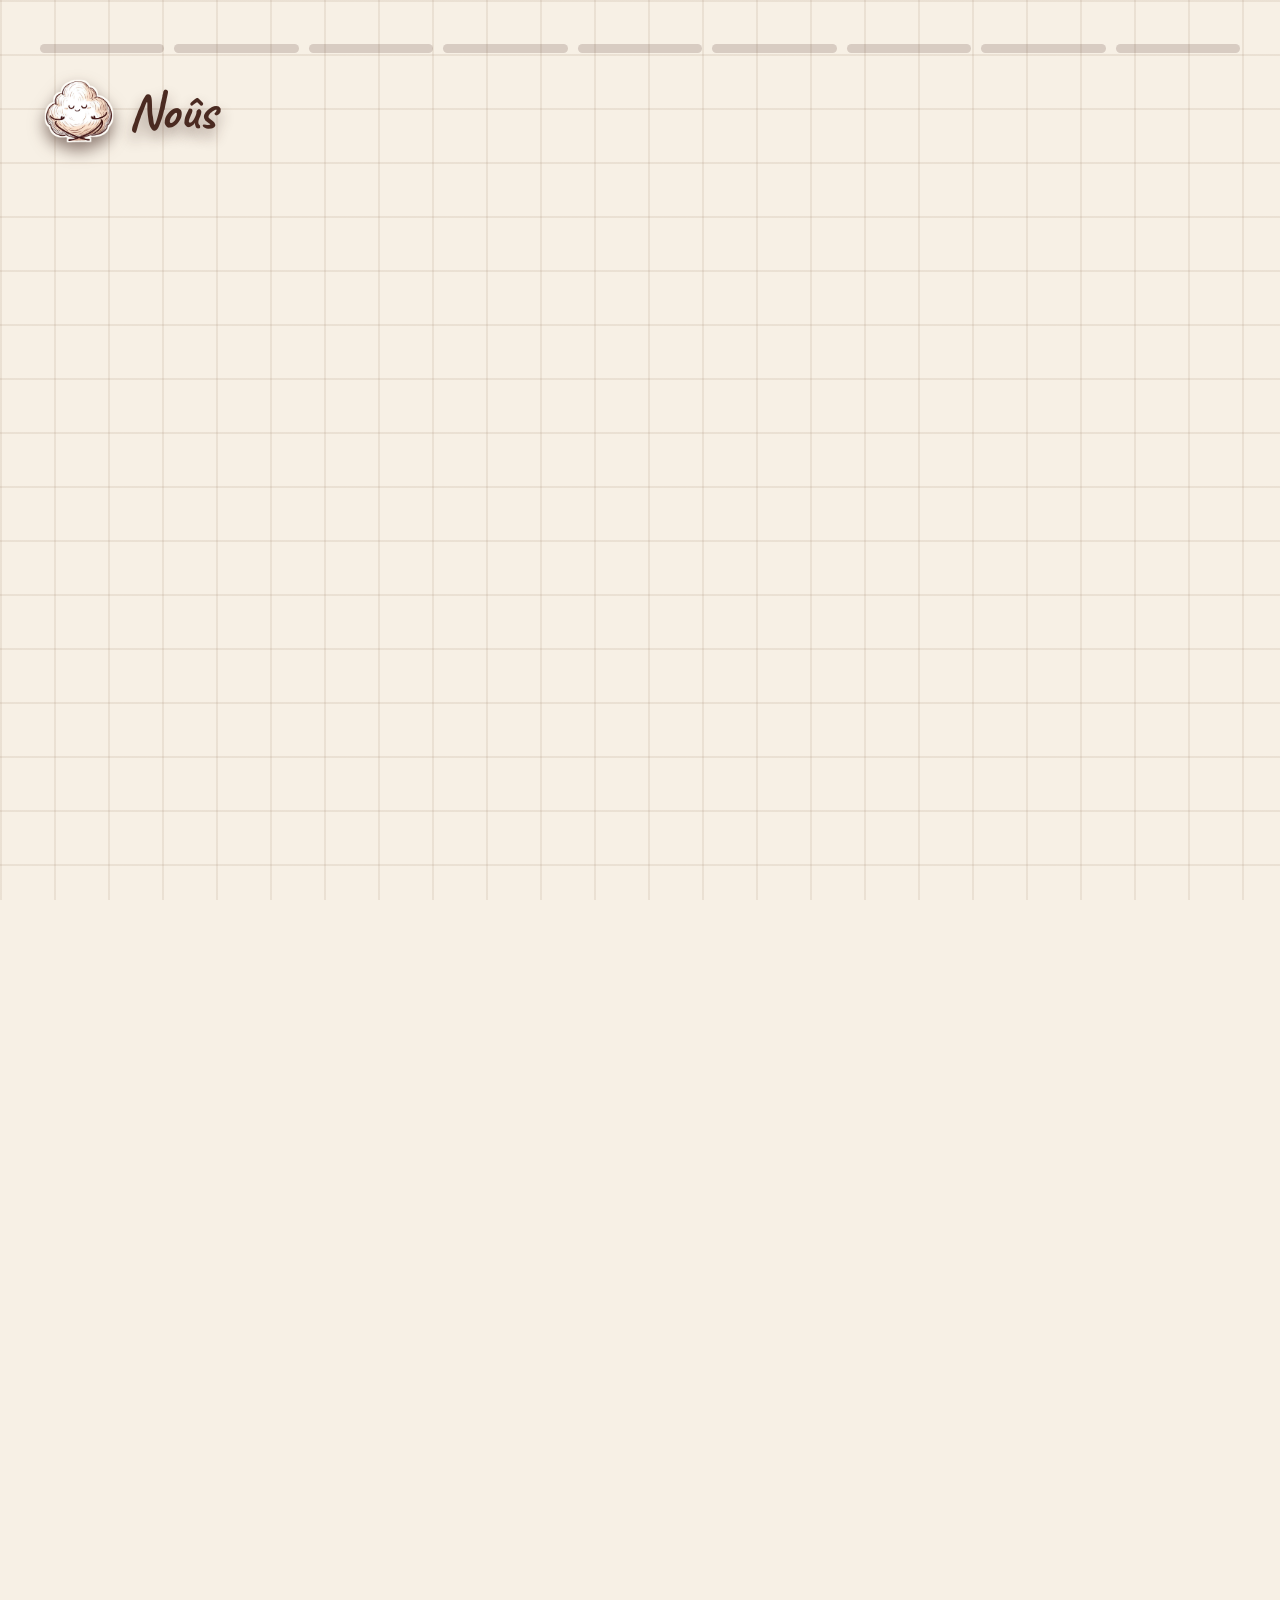
<file: marketing/wrapped-2026-source/index.html>
<!doctype html>
<html lang="fr">
<head>
<meta charset="utf-8">
<title>Noûs Wrapped 2026</title>
<link rel="stylesheet" href="fonts/fonts.css">
<style>
:root{
  --cream:#F7F0E5; --cream2:#EFE3D1; --brown:#D7B596; --brown-d:#A9785A; --ink:#4A2A21;
  --sage:#CFDAC2; --sage-d:#93A784; --white:#FFFDF8;
}
*{box-sizing:border-box;margin:0;padding:0}
html,body{width:1080px;height:1920px;overflow:hidden;background:var(--cream);color:var(--ink);font-family:'Nunito',sans-serif}
.hand{font-family:'Caveat',cursive;font-weight:700;text-shadow:0 8px 14px rgba(60,34,26,.45)}
.scene{position:absolute;inset:0;overflow:hidden;display:flex;flex-direction:column;align-items:center;justify-content:center;text-align:center;padding:0 80px}
.grid{background-color:var(--cream);background-image:linear-gradient(rgba(150,120,95,.13) 2px,transparent 2px),linear-gradient(90deg,rgba(150,120,95,.13) 2px,transparent 2px);background-size:54px 54px}
.bg-sage{background:var(--sage)} .bg-brown{background:var(--brown)} .bg-cream2{background:var(--cream2)} .bg-cream{background:var(--cream)}
[data-in]{opacity:0}
.sticker{background:var(--white);border-radius:36px;box-shadow:0 0 0 10px var(--white),0 calc(6px + var(--l,0)*20px) calc(10px + var(--l,0)*16px) rgba(60,34,26,.36),0 calc(30px + var(--l,0)*50px) calc(42px + var(--l,0)*30px) -4px rgba(60,34,26,.68)}
.chip{display:inline-block;background:var(--white);color:var(--ink);font-weight:900;letter-spacing:.08em;font-size:34px;padding:16px 34px;border-radius:999px;border:4px solid var(--ink);box-shadow:0 10px 0 var(--ink),0 calc(28px + var(--l,0)*40px) calc(28px + var(--l,0)*20px) -2px rgba(60,34,26,.64)}
.chip.sage{background:var(--sage)} .chip.brown{background:var(--brown)}
.img-st{filter:drop-shadow(0 calc(8px + var(--l,0)*14px) 8px rgba(60,34,26,.40)) drop-shadow(0 calc(32px + var(--l,0)*44px) 26px rgba(60,34,26,.62))}
.label{font-size:46px;font-weight:800;line-height:1.25}
.big{font-weight:900;font-size:190px;letter-spacing:-4px;line-height:1;text-shadow:0 12px 18px rgba(60,34,26,.48)}
.title{font-size:120px;line-height:1}
.deco{position:absolute}
.lcard{display:flex;align-items:center;gap:40px;width:940px;padding:26px;margin-bottom:46px}
.lcard img{width:380px;height:380px;object-fit:cover;border-radius:24px;display:block}
.tape{position:absolute;top:-28px;left:50%;width:150px;height:48px;margin-left:-75px;background:rgba(207,218,194,.9);transform:rotate(-5deg)}
.pgrid{display:flex;flex-wrap:wrap;justify-content:center;gap:28px 30px;width:960px}
.pcard{width:280px;padding:14px 14px 18px;border-radius:22px}
.pcard img{width:252px;height:252px;object-fit:cover;border-radius:14px;display:block}
.pn{font-size:38px;white-space:nowrap;line-height:1;margin-top:12px}
.ps{font-size:24px;font-weight:800;opacity:.75;margin-top:4px}
.pr{font-size:22px;font-weight:900;margin-top:4px}
.zen{position:absolute;overflow:visible;filter:drop-shadow(0 calc(5px + var(--l,0)*10px) 5px rgba(60,34,26,.40)) drop-shadow(0 calc(22px + var(--l,0)*34px) 18px rgba(60,34,26,.60))}
/* progress bars */
#prog{position:absolute;top:44px;left:40px;right:40px;display:flex;gap:10px;z-index:100}
#prog div{flex:1;height:9px;border-radius:9px;background:rgba(74,42,33,.18);overflow:hidden}
#prog i{display:block;height:100%;width:0;background:var(--ink)}
#brand{position:absolute;top:78px;left:44px;z-index:100;display:flex;align-items:center;gap:14px;font-size:52px}
#brand img{width:70px;filter:drop-shadow(0 8px 8px rgba(60,34,26,.56))}
/* bars */
.chart{display:flex;filter:none;align-items:flex-end;gap:12px;height:860px;width:960px;padding-bottom:0;border-bottom:5px solid var(--ink)}
.bar{flex:1;display:flex;flex-direction:column;justify-content:flex-end;align-items:center;height:100%;position:relative}
.bar .col{width:100%;border-radius:22px 22px 6px 6px;background-color:var(--brown);background-image:linear-gradient(90deg,rgba(255,255,255,.35),rgba(255,255,255,0) 40%,rgba(74,42,33,.14));box-shadow:14px 6px 20px rgba(60,34,26,.56);border:4px solid var(--ink);border-bottom:none;transform-origin:bottom;position:relative}
.bar .val{font-weight:900;font-size:24px;margin-bottom:12px;white-space:nowrap}
.bar .m{position:absolute;top:100%;margin-top:14px;line-height:1.1;font-weight:800;font-size:27px;white-space:nowrap}
.bar.best .col{background-color:var(--sage-d)}
/* ranking */
.rank{display:flex;align-items:center;gap:30px;width:860px;padding:22px 34px;margin:14px 0;text-align:left}
.rank .n{flex:none;width:96px;height:96px;border-radius:50%;background:var(--ink);color:var(--cream);font-weight:900;font-size:54px;display:flex;align-items:center;justify-content:center}
.rank .t{font-weight:900;font-size:50px;line-height:1.1}
.rank .s{font-size:32px;font-weight:700;opacity:.7;margin-top:4px}
/* stats */
.stats{display:grid;grid-template-columns:1fr 1fr;gap:44px;width:900px}
.stat{padding:34px 20px 30px}
.stat b{display:block;font-size:110px;font-weight:900;line-height:1}
.stat > span{font-size:36px;font-weight:800;opacity:.75}
</style>
</head>
<body>
<svg width="0" height="0" style="position:absolute">
 <defs>
  <filter id="stk" x="-30%" y="-30%" width="160%" height="160%">
   <feMorphology in="SourceAlpha" operator="dilate" radius="5" result="d"/>
   <feFlood flood-color="#FFFDF8"/><feComposite in2="d" operator="in" result="o"/>
   <feMerge><feMergeNode in="o"/><feMergeNode in="SourceGraphic"/></feMerge>
  </filter>
  <g id="z-lotus" stroke="#4A2A21" stroke-width="2.6" stroke-linejoin="round">
   <path d="M50 78C38 66 36 44 50 22c14 22 12 44 0 56z" fill="#F2D9C7"/>
   <path d="M50 78C34 74 22 58 22 38c16 6 26 22 28 40z" fill="#E8C3A8"/>
   <path d="M50 78C66 74 78 58 78 38c-16 6-26 22-28 40z" fill="#E8C3A8"/>
   <path d="M50 80C34 82 16 74 8 60c16-4 32 4 42 20z" fill="#CFDAC2"/>
   <path d="M50 80c16 2 34-6 42-20-16-4-32 4-42 20z" fill="#CFDAC2"/>
  </g>
  <g id="z-leaf" stroke="#4A2A21" stroke-width="2.6" stroke-linecap="round">
   <path d="M30 92C40 60 52 36 74 10" fill="none"/>
   <g fill="#B6C6A5"><ellipse cx="34" cy="68" rx="9" ry="15" transform="rotate(-55 34 68)"/><ellipse cx="50" cy="72" rx="8" ry="14" transform="rotate(35 50 72)"/><ellipse cx="44" cy="46" rx="9" ry="15" transform="rotate(-50 44 46)"/><ellipse cx="62" cy="48" rx="8" ry="14" transform="rotate(40 62 48)"/><ellipse cx="60" cy="24" rx="8" ry="13" transform="rotate(-40 60 24)"/><ellipse cx="76" cy="26" rx="7" ry="12" transform="rotate(50 76 26)"/></g>
  </g>
  <g id="z-stones" stroke="#4A2A21" stroke-width="2.6">
   <ellipse cx="50" cy="82" rx="38" ry="12" fill="#A9785A"/>
   <ellipse cx="50" cy="62" rx="29" ry="10" fill="#D7B596"/>
   <ellipse cx="50" cy="44" rx="21" ry="8.5" fill="#B6C6A5"/>
   <ellipse cx="50" cy="28" rx="13" ry="7" fill="#EFE3D1"/>
  </g>
  <g id="z-tea" stroke="#4A2A21" stroke-width="2.6" stroke-linecap="round">
   <path d="M38 30c-6-8 6-12 0-20M52 30c-6-8 6-12 0-20" fill="none"/>
   <path d="M70 52h6a10 10 0 0 1 0 20h-8" fill="none" stroke-width="5"/>
   <path d="M18 40h56v18c0 18-12 28-28 28S18 76 18 58z" fill="#CFDAC2"/>
   <path d="M10 88h72" />
   <circle cx="46" cy="60" r="7" fill="#D7B596"/>
  </g>
  <g id="z-candle" stroke="#4A2A21" stroke-width="2.6" stroke-linejoin="round">
   <path d="M50 8c10 12 10 22 0 26-10-4-10-14 0-26z" fill="#E9B98A"/>
   <path d="M50 22c4 5 4 9 0 11-4-2-4-6 0-11z" fill="#FFF3D6"/>
   <rect x="34" y="38" width="32" height="52" rx="6" fill="#F7F0E5"/>
   <path d="M34 50c8 4 24 4 32 0" fill="none"/>
  </g>
  <g id="z-moon" stroke="#4A2A21" stroke-width="2.6" stroke-linejoin="round">
   <path d="M58 12a38 38 0 1 0 30 52A30 30 0 1 1 58 12z" fill="#EBD3B5"/>
   <path d="M78 18l3 8 8 3-8 3-3 8-3-8-8-3 8-3z" fill="#B6C6A5"/>
  </g>
  <g id="z-heart" stroke="#4A2A21" stroke-width="2.6" stroke-linejoin="round">
   <path d="M50 86C20 64 10 48 14 32c4-14 24-20 36-4 12-16 32-10 36 4 4 16-6 32-36 54z" fill="#E8C3A8"/>
  </g>
  <g id="z-spark" stroke="#4A2A21" stroke-width="2.6" stroke-linejoin="round">
   <path d="M50 4l10 34 34 12-34 12-10 34-10-34L6 50l34-12z" fill="#B6C6A5"/>
  </g>
 </defs>
</svg>
<div id="prog"></div>
<div id="brand"><img src="assets/mascot.png" alt=""><span class="hand">Noûs</span></div>

<!-- 1 · intro -->
<section class="scene grid" data-start="0" data-end="4.5">
  <svg class="deco spark" data-in=".9" data-anim="pop" style="left:120px;top:420px" width="90" height="90" viewBox="0 0 24 24"><path d="M12 0l3 9 9 3-9 3-3 9-3-9-9-3 9-3z" fill="#93A784" stroke="#4A2A21" stroke-width=".8"/></svg>
  <svg class="deco spark" data-in="1.1" data-anim="pop" style="right:130px;top:560px" width="64" height="64" viewBox="0 0 24 24"><path d="M12 0l3 9 9 3-9 3-3 9-3-9-9-3 9-3z" fill="#D7B596" stroke="#4A2A21" stroke-width=".8"/></svg>
  <img class="img-st float" data-in=".2" data-anim="pop" data-rot="-4" src="assets/mascot_zen.png" style="width:680px" alt=""><svg class="zen float" viewBox="0 0 100 100" width="170" height="170" data-in="1.4" data-anim="pop" data-rot="-8" style="left:70px;top:1500px"><use href="#z-lotus" filter="url(#stk)"/></svg><svg class="zen float" viewBox="0 0 100 100" width="170" height="170" data-in="1.6" data-anim="pop" data-rot="10" style="right:60px;top:210px"><use href="#z-leaf" filter="url(#stk)"/></svg><svg class="zen float" viewBox="0 0 100 100" width="150" height="150" data-in="1.8" data-anim="pop" data-rot="6" style="right:90px;top:1460px"><use href="#z-stones" filter="url(#stk)"/></svg>
  <div class="hand title" data-in=".8" data-anim="up" style="font-size:170px;margin-top:30px">Noûs</div>
  <div data-in="1.2" data-anim="pop" data-rot="-3" style="margin-top:30px"><span class="chip sage" style="font-size:50px">BILAN 2026</span></div>
  <div class="label" data-in="1.7" data-anim="up" style="margin-top:60px">Notre année bien-être,<br>en chiffres</div>
</section>

<!-- 2 · total -->
<section class="scene bg-sage" data-start="4.5" data-end="9.5">
  <div class="label" data-in=".3" data-anim="up">Cette année, vous avez réservé</div>
  <div class="big" data-in=".6" data-anim="pop" style="margin:50px 0;font-size:200px"><span data-count="25788" data-cin=".7" data-cdur="2">0</span> €</div>
  <div class="label" data-in="1.2" data-anim="up">de séances bien-être<br>avec nos praticien·nes</div>
  <div data-in="2.6" data-anim="pop" data-rot="4" style="margin-top:80px"><span class="chip brown">CRÉDIT D'IMPÔT -50 %</span></div>
  <img class="img-st deco float" data-in="2.9" data-anim="pop" data-rot="8" src="assets/mascot_money.png" style="width:400px;right:30px;bottom:90px" alt=""><svg class="zen float" viewBox="0 0 100 100" width="150" height="150" data-in="3.1" data-anim="pop" data-rot="-6" style="left:70px;top:230px"><use href="#z-stones" filter="url(#stk)"/></svg><svg class="zen float" viewBox="0 0 100 100" width="90" height="90" data-in="3.3" data-anim="pop" data-rot="0" style="left:90px;top:1530px"><use href="#z-spark" filter="url(#stk)"/></svg>
</section>

<!-- 3 · months -->
<section class="scene bg-cream" data-start="9.5" data-end="17">
  <div class="hand title" data-in=".2" data-anim="up" style="margin-bottom:20px">Mois après mois</div>
  <div class="label" data-in=".5" data-anim="up" style="font-size:38px;margin-bottom:90px;opacity:.8">Chiffre d'affaires 2026</div>
  <div class="chart" id="chart"></div>
  <img class="img-st deco float" data-in="4.2" data-anim="pop" data-rot="-6" src="assets/mascot_summer.png" style="width:330px;left:70px;top:620px" alt="">
  <svg class="zen float" viewBox="0 0 100 100" width="150" height="150" data-in="0.6" data-anim="pop" data-rot="15" style="right:50px;top:200px"><use href="#z-leaf" filter="url(#stk)"/></svg>
  <div style="height:110px"></div>
</section>

<!-- 4 · best month -->
<section class="scene bg-brown" data-start="17" data-end="22">
  <div class="label" data-in=".3" data-anim="up">Notre meilleur mois</div>
  <div class="hand" data-in=".7" data-anim="pop" data-rot="-5" style="font-size:280px;line-height:1;margin:30px 0 10px">Octobre</div>
  <div class="sticker" data-in="1.3" data-anim="pop" data-rot="3" style="padding:30px 60px"><div class="big" style="font-size:170px"><span data-count="6000" data-cin="1.4" data-cdur="1.4">0</span> €</div></div>
  <div data-in="2.6" data-anim="pop" data-rot="-4" style="margin-top:80px"><span class="chip sage">+71 % VS SEPTEMBRE</span></div>
  <div id="confetti"></div>
  <svg class="zen float" viewBox="0 0 100 100" width="170" height="170" data-in="2.0" data-anim="pop" data-rot="-8" style="left:80px;top:1420px"><use href="#z-candle" filter="url(#stk)"/></svg><svg class="zen float" viewBox="0 0 100 100" width="140" height="140" data-in="2.2" data-anim="pop" data-rot="10" style="right:90px;top:1440px"><use href="#z-heart" filter="url(#stk)"/></svg><svg class="zen float" viewBox="0 0 100 100" width="150" height="150" data-in="2.4" data-anim="pop" data-rot="-10" style="right:80px;top:260px"><use href="#z-moon" filter="url(#stk)"/></svg>
</section>

<!-- 5 · top requests -->
<section class="scene bg-sage" data-start="22" data-end="28">
  <div class="hand title" data-in=".2" data-anim="up" style="margin-bottom:40px">Vos plus grosses<br>demandes</div><svg class="zen float" viewBox="0 0 100 100" width="140" height="140" data-in="0.5" data-anim="pop" data-rot="-10" style="right:50px;top:200px"><use href="#z-lotus" filter="url(#stk)"/></svg>
  <div class="rank sticker" data-in=".8" data-anim="left" data-rot="-1.5"><div class="n">1</div><div><div class="t">Gestion du stress</div><div class="s">anxiété, burn-out, sommeil</div></div></div>
  <div class="rank sticker" data-in="1.4" data-anim="right" data-rot="1.5"><div class="n">2</div><div><div class="t">Relations &amp; couple</div><div class="s">psychothérapie</div></div></div>
  <div class="rank sticker" data-in="2.0" data-anim="left" data-rot="-1"><div class="n">3</div><div><div class="t">Émotions</div><div class="s">psycho-corporel, sophrologie</div></div></div>
  <div class="rank sticker" data-in="2.6" data-anim="right" data-rot="1.2"><div class="n">4</div><div><div class="t">Santé de la femme</div><div class="s">désir d'enfant, maternité</div></div></div>
  <div data-in="3.2" data-anim="pop" data-rot="2" style="position:relative;margin-top:30px"><img class="img-st" src="assets/mascot_france.png" style="width:400px" alt=""><span class="chip brown" style="position:absolute;right:-250px;top:110px;font-size:26px;padding:12px 22px;transform:rotate(4deg)">EN CABINET<br>OU EN VISIO</span></div>
</section>

<!-- 6 · praticien·nes -->
<section class="scene grid" data-start="28" data-end="35">
  <div class="hand title" data-in=".1" data-anim="up" style="font-size:110px">Nos praticien·nes</div>
  <div data-in=".4" data-anim="pop" data-rot="-2" style="margin:26px 0 50px"><span class="chip brown" style="font-size:34px">N°1 DES VENTES EN 2026</span></div>
  <div class="pgrid"><div class="pcard sticker" data-in="0.90" data-anim="pop" data-rot="-2.5"><img src="assets/p_emilie.jpg" alt=""><div class="hand pn">Émilie Béchard</div><div class="ps">Kinésiologue</div><div class=pr>★ 5,0 · 57 avis</div></div><div class="pcard sticker" data-in="1.15" data-anim="pop" data-rot="2"><img src="assets/p_camille.jpg" alt=""><div class="hand pn">Camille Chopinot</div><div class="ps">Naturopathe</div><div class=pr>★ 5,0 · 26 avis</div></div><div class="pcard sticker" data-in="1.40" data-anim="pop" data-rot="-1.5"><img src="assets/p_sophie.jpg" alt=""><div class="hand pn">Sophie Clouet</div><div class="ps">Coach santé</div><div class=pr>★ 5,0 · 26 avis</div></div><div class="pcard sticker" data-in="1.65" data-anim="pop" data-rot="2.5"><img src="assets/p_oceane.jpg" alt=""><div class="hand pn">Océane Danjon</div><div class="ps">Psycho-corporel</div><div class=pr>★ 5,0 · 32 avis</div></div><div class="pcard sticker" data-in="1.90" data-anim="pop" data-rot="-2"><img src="assets/p_valerie.jpg" alt=""><div class="hand pn">Valérie Elineau</div><div class="ps">Sophrologue</div><div class=pr>★ 5,0 · 100 avis</div></div><div class="pcard sticker" data-in="2.15" data-anim="pop" data-rot="1.5"><img src="assets/p_nathalie.jpg" alt=""><div class="hand pn">Nathalie Garnier</div><div class="ps">Méditation</div></div><div class="pcard sticker" data-in="2.40" data-anim="pop" data-rot="-2.5"><img src="assets/p_laurence.jpg" alt=""><div class="hand pn">Laurence Giudicelli</div><div class="ps">Psychothérapeute</div><div class=pr>★ 4,8 · 60 avis</div></div><div class="pcard sticker" data-in="2.65" data-anim="pop" data-rot="2"><img src="assets/p_clara.jpg" alt=""><div class="hand pn">Clara Regnier</div><div class="ps">Thérapeute holistique</div></div></div>
  <svg class="zen float" viewBox="0 0 100 100" width="120" height="120" data-in="1.0" data-anim="pop" data-rot="-12" style="right:40px;top:200px"><use href="#z-heart" filter="url(#stk)"/></svg>
  <svg class="zen float" viewBox="0 0 100 100" width="120" height="120" data-in="1.2" data-anim="pop" data-rot="-10" style="left:40px;top:220px"><use href="#z-lotus" filter="url(#stk)"/></svg>
  <svg class="zen float" viewBox="0 0 100 100" width="80" height="80" data-in="3.4" data-anim="pop" style="right:70px;bottom:90px"><use href="#z-spark" filter="url(#stk)"/></svg>
</section>

<!-- 7 · analytics -->
<section class="scene bg-cream2" data-start="35" data-end="41.5">
  <img class="img-st deco float" data-in=".5" data-anim="pop" data-rot="6" src="assets/mascot_phone.png" style="width:250px;right:24px;top:150px" alt="">
  <div class="hand title" data-in=".2" data-anim="up">app-nous.fr</div>
  <div class="label" data-in=".4" data-anim="up" style="margin:10px 0 0">a la cote depuis son lancement</div>
  <div data-in=".6" data-anim="pop" data-rot="-2" style="margin:24px 0 50px"><span class="chip sage" style="font-size:26px;padding:10px 22px">DU 22 JUIN À FIN OCTOBRE 2026</span></div>
  <div class="stats">
    <div class="stat sticker" data-in=".7" data-anim="pop" data-rot="-2"><b><span data-count="2.6" data-dec="1" data-cin=".8">0</span>k</b><span>sessions</span></div>
    <div class="stat sticker" data-in=".9" data-anim="pop" data-rot="2"><b><span data-count="2.2" data-dec="1" data-cin="1">0</span>k</b><span>visiteurs</span></div>
    <div class="stat sticker" data-in="1.1" data-anim="pop" data-rot="1.5"><b><span data-count="4.4" data-dec="1" data-cin="1.2">0</span>k</b><span>pages vues</span></div>
    <div class="stat sticker" data-in="1.3" data-anim="pop" data-rot="-1.5"><b><span data-count="12" data-cin="1.4">0</span>k</b><span>interactions</span></div>
  </div>
  <div class="sticker" data-in="1.8" data-anim="up" style="width:900px;margin-top:60px;padding:30px 30px 20px;position:relative">
    <svg viewBox="0 0 840 330" width="840" height="330">
      <path id="area" fill="rgba(147,167,132,.25)" d=""/>
      <path id="line" style="filter:drop-shadow(0 12px 8px rgba(60,34,26,.56))" fill="none" stroke="#4A2A21" stroke-width="7" stroke-linecap="round" stroke-linejoin="round" d=""/>
      <circle id="dot" r="16" fill="#93A784" stroke="#4A2A21" stroke-width="5" cx="-50" cy="-50"/>
      <g font-family="Nunito" font-weight="800" font-size="26" fill="#4A2A21" opacity=".7">
        <text x="20" y="322">juin</text><text x="200" y="322">juil.</text><text x="380" y="322">août</text><text x="560" y="322">sept.</text><text x="740" y="322">oct.</text>
      </g>
    </svg>
    <div data-in="4" data-anim="pop" data-rot="-6" style="position:absolute;right:30px;top:-40px"><span class="chip brown" style="font-size:30px">OCTOBRE AU TOP</span></div>
  </div>
</section>

<!-- 8 · tax credit -->
<section class="scene bg-brown" data-start="41.5" data-end="46">
  <img class="img-st float" data-in=".2" data-anim="pop" data-rot="-3" src="assets/mascot_tax.png" style="width:640px" alt=""><svg class="zen float" viewBox="0 0 100 100" width="160" height="160" data-in="1.2" data-anim="pop" data-rot="-8" style="left:70px;top:230px"><use href="#z-tea" filter="url(#stk)"/></svg><svg class="zen float" viewBox="0 0 100 100" width="150" height="150" data-in="2.2" data-anim="pop" data-rot="8" style="right:80px;top:1560px"><use href="#z-candle" filter="url(#stk)"/></svg><svg class="zen float" viewBox="0 0 100 100" width="80" height="80" data-in="2.4" data-anim="pop" data-rot="0" style="left:100px;top:1620px"><use href="#z-spark" filter="url(#stk)"/></svg>
  <div class="big" data-in=".8" data-anim="pop" style="font-size:210px;margin-top:40px">50 %</div>
  <div class="label" data-in="1.1" data-anim="up">de crédit d'impôt sur chaque séance,<br>imposable ou non</div>
  <div class="sticker" data-in="1.8" data-anim="pop" data-rot="2" style="margin-top:60px;padding:26px 46px"><div class="label" style="font-size:40px">soit jusqu'à <b style="font-size:64px"><span data-count="12894" data-cin="1.9" data-cdur="1.5">0</span> €</b><br>remboursés à nos client·es</div></div>
</section>

<!-- 9 · outro -->
<section class="scene grid" data-start="46" data-end="50.5">
  <img class="img-st float" data-in=".2" data-anim="pop" data-rot="4" src="assets/mascot.png" style="width:560px" alt=""><svg class="zen float" viewBox="0 0 100 100" width="160" height="160" data-in="0.9" data-anim="pop" data-rot="-10" style="left:60px;top:250px"><use href="#z-lotus" filter="url(#stk)"/></svg><svg class="zen float" viewBox="0 0 100 100" width="140" height="140" data-in="1.1" data-anim="pop" data-rot="8" style="right:70px;top:300px"><use href="#z-stones" filter="url(#stk)"/></svg><svg class="zen float" viewBox="0 0 100 100" width="150" height="150" data-in="1.3" data-anim="pop" data-rot="-6" style="left:70px;top:1500px"><use href="#z-tea" filter="url(#stk)"/></svg><svg class="zen float" viewBox="0 0 100 100" width="130" height="130" data-in="1.5" data-anim="pop" data-rot="12" style="right:80px;top:1520px"><use href="#z-heart" filter="url(#stk)"/></svg><svg class="zen float" viewBox="0 0 100 100" width="150" height="150" data-in="1.7" data-anim="pop" data-rot="25" style="right:40px;top:900px"><use href="#z-leaf" filter="url(#stk)"/></svg><svg class="zen float" viewBox="0 0 100 100" width="120" height="120" data-in="1.9" data-anim="pop" data-rot="-12" style="left:40px;top:860px"><use href="#z-moon" filter="url(#stk)"/></svg>
  <div class="hand title" data-in=".7" data-anim="up" style="font-size:150px;margin-top:40px">Merci !</div>
  <div class="label" data-in="1.1" data-anim="up" style="margin-top:20px">Pour cette belle année<br>à prendre soin de vous</div>
  <div data-in="1.7" data-anim="pop" data-rot="-3" style="margin-top:70px"><span class="chip sage" style="font-size:44px">APP-NOUS.FR</span></div>
  <div class="label" data-in="2.1" data-anim="up" style="margin-top:50px;font-size:40px">@nous.zen</div>
</section>

<script>
const FPS=30, DURATION=50.5;
const scenes=[...document.querySelectorAll('.scene')];
// progress segments
const prog=document.getElementById('prog');
scenes.forEach(()=>{const d=document.createElement('div');d.appendChild(document.createElement('i'));prog.appendChild(d)});

// bars
const months=[['Janv.',500],['Févr.',500],['Mars',500],['Avril',4335],['Mai',2462],['Juin',4018],['Juil.',3138],['Août',835],['Sept.',3500],['Oct.',6000]];
const chart=document.getElementById('chart');
const fmt=(v,d=0)=>v.toLocaleString('fr-FR',{minimumFractionDigits:d,maximumFractionDigits:d}).replace(/ | /g,' ');
months.forEach(([m,v],i)=>{
  const b=document.createElement('div');b.className='bar'+(v===6000?' best':'');
  b.innerHTML=`<div class="val" data-in="${1+i*.4+.4}" data-anim="pop">${fmt(v)} €</div><div class="col" data-bar="${1+i*.4}" style="height:${v/6000*720}px"></div><div class="m">${m}</div>`;
  chart.appendChild(b);
});
// crown sticker on best bar
chart.querySelector('.best').insertAdjacentHTML('afterbegin','<div data-in="5.4" data-anim="pop" data-rot="-8" style="position:absolute;top:-30px;left:50%;margin-left:-150px;width:300px;z-index:3"><span class="chip sage" style="font-size:26px;padding:10px 20px">RECORD</span></div>');
chart.querySelector('.best').style.position='relative';
chart.children[5].insertAdjacentHTML('afterbegin','<div data-in="4.3" data-anim="pop" data-rot="-3" style="position:absolute;bottom:546px;left:50%;width:280px;margin-left:-140px;z-index:3"><span class="chip sage" style="font-size:22px;padding:10px 18px;line-height:1.2;box-shadow:0 6px 0 var(--ink)">22 JUIN<br>CRÉATION DE L\'APPLI</span><div style="width:0;height:0;margin:14px auto 0;border:14px solid transparent;border-top:18px solid var(--ink);border-bottom:0"></div></div>');

// confetti
const conf=document.getElementById('confetti');
const cols=['#FFFDF8','#93A784','#4A2A21','#CFDAC2','#A9785A'];
for(let i=0;i<46;i++){
  const c=document.createElement('div');
  const s=14+((i*37)%22);
  c.className='deco conf';
  c.style.cssText=`width:${s}px;height:${i%3?s*.5:s}px;background:${cols[i%5]};border-radius:${i%3?4:50}%;left:${(i*97)%1080}px;top:-60px`;
  c.dataset.seed=i; conf.appendChild(c);
}

// analytics curve (sessions/jour, juin→oct, coupé sur le pic d'octobre)
const pts=[2,8,180,255,200,258,255,210,150,90,70,105,55,80,68,100,160,248];
const W=820,H=290,X0=10;
const P=pts.map((v,i)=>[X0+i*(W-X0)/(pts.length-1),H-10-v/270*(H-30)]);
let d='M'+P.map(p=>p.map(n=>n.toFixed(1)).join(' ')).join(' L');
// smooth with Catmull-Rom
d='M'+P[0].join(' ');
for(let i=0;i<P.length-1;i++){const p0=P[i-1]||P[i],p1=P[i],p2=P[i+1],p3=P[i+2]||p2;
  d+=` C${p1[0]+(p2[0]-p0[0])/6} ${p1[1]+(p2[1]-p0[1])/6},${p2[0]-(p3[0]-p1[0])/6} ${p2[1]-(p3[1]-p1[1])/6},${p2[0]} ${p2[1]}`}
const line=document.getElementById('line'),area=document.getElementById('area'),dot=document.getElementById('dot');
line.setAttribute('d',d);
const LEN=line.getTotalLength();
line.style.strokeDasharray=LEN;

// easing
const clamp=(x,a=0,b=1)=>Math.min(b,Math.max(a,x));
const eOut=x=>1-Math.pow(1-x,3);
const eBack=x=>{const c1=1.9,c3=c1+1;return 1+c3*Math.pow(x-1,3)+c1*Math.pow(x-1,2)};

function render(t){
  scenes.forEach((s,i)=>{
    const a=+s.dataset.start,b=+s.dataset.end, lt=t-a;
    const on=t>=a&&t<b+0.7;
    s.style.display=on?'flex':'none';
    s.style.zIndex=i+1;
    // circular reveal
    if(i>0){const p=eOut(clamp(lt/0.7));s.style.clipPath=p>=1?'none':`circle(${p*130}% at 50% 110%)`}
    prog.children[i].firstChild.style.width=clamp((t-a)/(b-a))*100+'%';
    if(!on)return;
    s.querySelectorAll('[data-in]').forEach(el=>{
      const p=clamp((lt-(+el.dataset.in))/0.6), rot=+(el.dataset.rot||0);
      let tf='';const an=el.dataset.anim;
      if(an==='pop'){const k=eBack(p);tf=`scale(${Math.max(0,k)}) rotate(${rot+(1-p)*-14}deg)`}
      else if(an==='up'){tf=`translateY(${(1-eOut(p))*90}px) rotate(${rot}deg)`}
      else if(an==='left'){tf=`translateX(${(1-eOut(p))*-1100}px) rotate(${rot}deg)`}
      else if(an==='right'){tf=`translateX(${(1-eOut(p))*1100}px) rotate(${rot}deg)`}
      if(el.classList.contains('float'))tf+=` translateY(${Math.sin(lt*2.2)*12}px)`;
      el.style.opacity=an==='pop'?clamp(p*3):eOut(p);
      el.style.setProperty('--l',(1-eOut(p)).toFixed(3));
      el.style.transform=tf;
    });
    s.querySelectorAll('[data-bar]').forEach(el=>{
      const p=eBack(clamp((lt-(+el.dataset.bar))/0.8));el.style.transform=`scaleY(${Math.max(0,p)})`;
    });
    s.querySelectorAll('[data-count]').forEach(el=>{
      const p=eOut(clamp((lt-(+el.dataset.cin))/(+(el.dataset.cdur||1.3))));
      el.textContent=fmt(+el.dataset.count*p,+(el.dataset.dec||0));
    });
    s.querySelectorAll('.conf').forEach(c=>{
      const i=+c.dataset.seed, st=1.3+(i%10)*.06, q=lt-st;
      if(q<0){c.style.opacity=0;return}
      c.style.opacity=1;
      const y=q*(520+(i*53)%380)+Math.pow(q,2)*120, x=Math.sin(q*3+i)*40;
      c.style.transform=`translate(${x}px,${y}px) rotate(${q*(200+i*11)}deg)`;
    });
    if(s.contains(line)){
      const p=eOut(clamp((lt-2.2)/2));
      line.style.strokeDashoffset=LEN*(1-p);
      const pt=line.getPointAtLength(LEN*p);
      dot.setAttribute('cx',p>0?pt.x:-50);dot.setAttribute('cy',p>0?pt.y:-50);
      dot.setAttribute('r',16+(p>=1?Math.sin(lt*5)*3:0));
      area.setAttribute('d',p>0?`M${X0} ${H} L${X0} ${P[0][1]} `+'':'' );
      area.style.opacity=0;
    }
  });
}
window.render=render;window.DURATION=DURATION;window.FPS=FPS;
render(0);
</script>
</body>
</html>
</file>
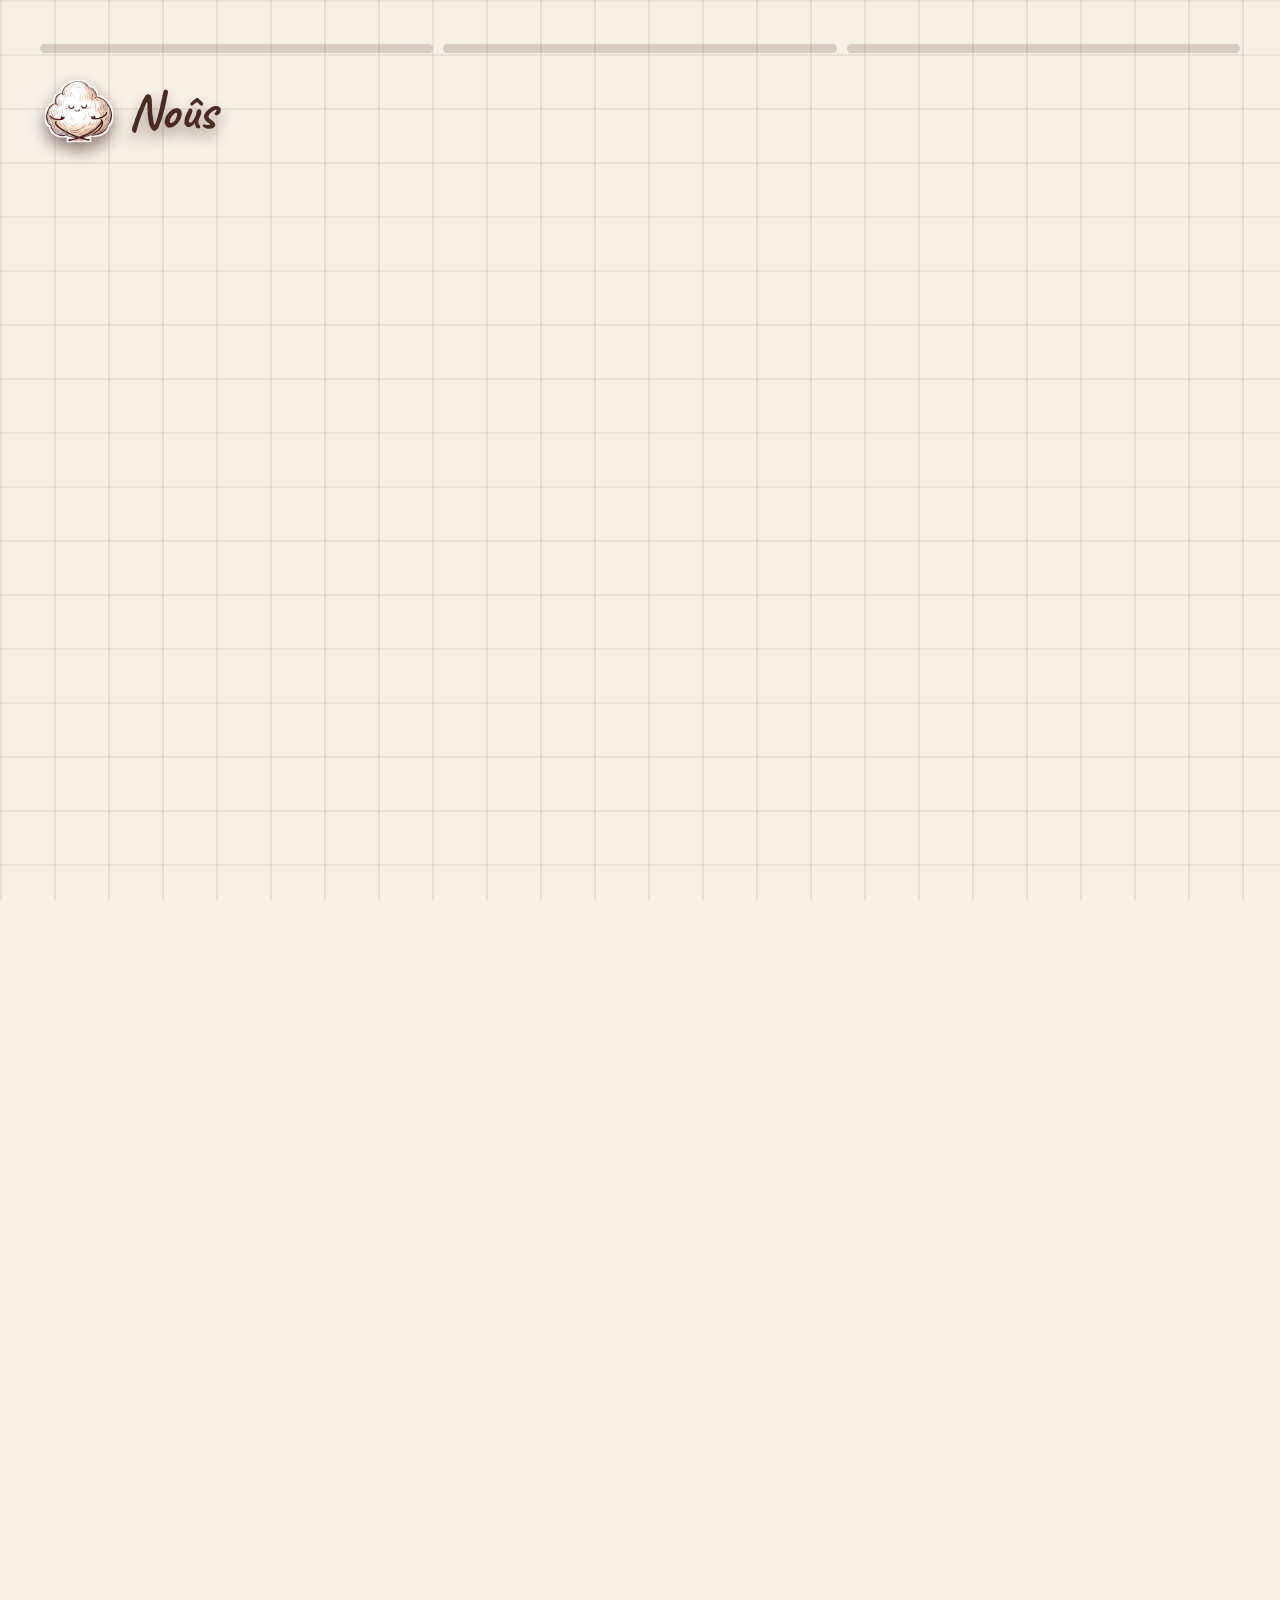
<file: marketing/wrapped-2026-source/factures.html>
<!doctype html>
<html lang="fr">
<head>
<meta charset="utf-8">
<title>Noûs Wrapped 2026</title>
<link rel="stylesheet" href="fonts/fonts.css">
<style>
:root{
  --cream:#F7F0E5; --cream2:#EFE3D1; --brown:#D7B596; --brown-d:#A9785A; --ink:#4A2A21;
  --sage:#CFDAC2; --sage-d:#93A784; --white:#FFFDF8;
}
*{box-sizing:border-box;margin:0;padding:0}
html,body{width:1080px;height:1920px;overflow:hidden;background:var(--cream);color:var(--ink);font-family:'Nunito',sans-serif}
.hand{font-family:'Caveat',cursive;font-weight:700;text-shadow:0 8px 14px rgba(60,34,26,.45)}
.scene{position:absolute;inset:0;overflow:hidden;display:flex;flex-direction:column;align-items:center;justify-content:center;text-align:center;padding:0 80px}
.grid{background-color:var(--cream);background-image:linear-gradient(rgba(150,120,95,.13) 2px,transparent 2px),linear-gradient(90deg,rgba(150,120,95,.13) 2px,transparent 2px);background-size:54px 54px}
.bg-sage{background:var(--sage)} .bg-brown{background:var(--brown)} .bg-cream2{background:var(--cream2)} .bg-cream{background:var(--cream)}
[data-in]{opacity:0}
.sticker{background:var(--white);border-radius:36px;box-shadow:0 0 0 10px var(--white),0 calc(6px + var(--l,0)*20px) calc(10px + var(--l,0)*16px) rgba(60,34,26,.36),0 calc(30px + var(--l,0)*50px) calc(42px + var(--l,0)*30px) -4px rgba(60,34,26,.68)}
.chip{display:inline-block;background:var(--white);color:var(--ink);font-weight:900;letter-spacing:.08em;font-size:34px;padding:16px 34px;border-radius:999px;border:4px solid var(--ink);box-shadow:0 10px 0 var(--ink),0 calc(28px + var(--l,0)*40px) calc(28px + var(--l,0)*20px) -2px rgba(60,34,26,.64)}
.chip.sage{background:var(--sage)} .chip.brown{background:var(--brown)}
.img-st{filter:drop-shadow(0 calc(8px + var(--l,0)*14px) 8px rgba(60,34,26,.40)) drop-shadow(0 calc(32px + var(--l,0)*44px) 26px rgba(60,34,26,.62))}
.label{font-size:46px;font-weight:800;line-height:1.25}
.big{font-weight:900;font-size:190px;letter-spacing:-4px;line-height:1;text-shadow:0 12px 18px rgba(60,34,26,.48)}
.title{font-size:120px;line-height:1}
.deco{position:absolute}
.lcard{display:flex;align-items:center;gap:40px;width:940px;padding:26px;margin-bottom:46px}
.lcard img{width:380px;height:380px;object-fit:cover;border-radius:24px;display:block}
.tape{position:absolute;top:-28px;left:50%;width:150px;height:48px;margin-left:-75px;background:rgba(207,218,194,.9);transform:rotate(-5deg)}
.pgrid{display:flex;flex-wrap:wrap;justify-content:center;gap:28px 30px;width:960px}
.pcard{width:280px;padding:14px 14px 18px;border-radius:22px}
.pcard img{width:252px;height:252px;object-fit:cover;border-radius:14px;display:block}
.pn{font-size:38px;white-space:nowrap;line-height:1;margin-top:12px}
.ps{font-size:24px;font-weight:800;opacity:.75;margin-top:4px}
.pr{font-size:22px;font-weight:900;margin-top:4px}
.zen{position:absolute;overflow:visible;filter:drop-shadow(0 calc(5px + var(--l,0)*10px) 5px rgba(60,34,26,.40)) drop-shadow(0 calc(22px + var(--l,0)*34px) 18px rgba(60,34,26,.60))}
/* progress bars */
#prog{position:absolute;top:44px;left:40px;right:40px;display:flex;gap:10px;z-index:100}
#prog div{flex:1;height:9px;border-radius:9px;background:rgba(74,42,33,.18);overflow:hidden}
#prog i{display:block;height:100%;width:0;background:var(--ink)}
#brand{position:absolute;top:78px;left:44px;z-index:100;display:flex;align-items:center;gap:14px;font-size:52px}
#brand img{width:70px;filter:drop-shadow(0 8px 8px rgba(60,34,26,.56))}
/* bars */
.chart{display:flex;filter:none;align-items:flex-end;gap:12px;height:860px;width:960px;padding-bottom:0;border-bottom:5px solid var(--ink)}
.bar{flex:1;display:flex;flex-direction:column;justify-content:flex-end;align-items:center;height:100%;position:relative}
.bar .col{width:100%;border-radius:22px 22px 6px 6px;background-color:var(--brown);background-image:linear-gradient(90deg,rgba(255,255,255,.35),rgba(255,255,255,0) 40%,rgba(74,42,33,.14));box-shadow:14px 6px 20px rgba(60,34,26,.56);border:4px solid var(--ink);border-bottom:none;transform-origin:bottom;position:relative}
.bar .val{font-weight:900;font-size:24px;margin-bottom:12px;white-space:nowrap}
.bar .m{position:absolute;top:100%;margin-top:14px;line-height:1.1;font-weight:800;font-size:27px;white-space:nowrap}
.bar.best .col{background-color:var(--sage-d)}
/* ranking */
.rank{display:flex;align-items:center;gap:30px;width:860px;padding:22px 34px;margin:14px 0;text-align:left}
.rank .n{flex:none;width:96px;height:96px;border-radius:50%;background:var(--ink);color:var(--cream);font-weight:900;font-size:54px;display:flex;align-items:center;justify-content:center}
.rank .t{font-weight:900;font-size:50px;line-height:1.1}
.rank .s{font-size:32px;font-weight:700;opacity:.7;margin-top:4px}
/* stats */
.stats{display:grid;grid-template-columns:1fr 1fr;gap:44px;width:900px}
.stat{padding:34px 20px 30px}
.stat b{display:block;font-size:110px;font-weight:900;line-height:1}
.stat > span{font-size:36px;font-weight:800;opacity:.75}
</style>
</head>
<body>
<svg width="0" height="0" style="position:absolute">
 <defs>
  <filter id="stk" x="-30%" y="-30%" width="160%" height="160%">
   <feMorphology in="SourceAlpha" operator="dilate" radius="5" result="d"/>
   <feFlood flood-color="#FFFDF8"/><feComposite in2="d" operator="in" result="o"/>
   <feMerge><feMergeNode in="o"/><feMergeNode in="SourceGraphic"/></feMerge>
  </filter>
  <g id="z-lotus" stroke="#4A2A21" stroke-width="2.6" stroke-linejoin="round">
   <path d="M50 78C38 66 36 44 50 22c14 22 12 44 0 56z" fill="#F2D9C7"/>
   <path d="M50 78C34 74 22 58 22 38c16 6 26 22 28 40z" fill="#E8C3A8"/>
   <path d="M50 78C66 74 78 58 78 38c-16 6-26 22-28 40z" fill="#E8C3A8"/>
   <path d="M50 80C34 82 16 74 8 60c16-4 32 4 42 20z" fill="#CFDAC2"/>
   <path d="M50 80c16 2 34-6 42-20-16-4-32 4-42 20z" fill="#CFDAC2"/>
  </g>
  <g id="z-leaf" stroke="#4A2A21" stroke-width="2.6" stroke-linecap="round">
   <path d="M30 92C40 60 52 36 74 10" fill="none"/>
   <g fill="#B6C6A5"><ellipse cx="34" cy="68" rx="9" ry="15" transform="rotate(-55 34 68)"/><ellipse cx="50" cy="72" rx="8" ry="14" transform="rotate(35 50 72)"/><ellipse cx="44" cy="46" rx="9" ry="15" transform="rotate(-50 44 46)"/><ellipse cx="62" cy="48" rx="8" ry="14" transform="rotate(40 62 48)"/><ellipse cx="60" cy="24" rx="8" ry="13" transform="rotate(-40 60 24)"/><ellipse cx="76" cy="26" rx="7" ry="12" transform="rotate(50 76 26)"/></g>
  </g>
  <g id="z-stones" stroke="#4A2A21" stroke-width="2.6">
   <ellipse cx="50" cy="82" rx="38" ry="12" fill="#A9785A"/>
   <ellipse cx="50" cy="62" rx="29" ry="10" fill="#D7B596"/>
   <ellipse cx="50" cy="44" rx="21" ry="8.5" fill="#B6C6A5"/>
   <ellipse cx="50" cy="28" rx="13" ry="7" fill="#EFE3D1"/>
  </g>
  <g id="z-tea" stroke="#4A2A21" stroke-width="2.6" stroke-linecap="round">
   <path d="M38 30c-6-8 6-12 0-20M52 30c-6-8 6-12 0-20" fill="none"/>
   <path d="M70 52h6a10 10 0 0 1 0 20h-8" fill="none" stroke-width="5"/>
   <path d="M18 40h56v18c0 18-12 28-28 28S18 76 18 58z" fill="#CFDAC2"/>
   <path d="M10 88h72" />
   <circle cx="46" cy="60" r="7" fill="#D7B596"/>
  </g>
  <g id="z-candle" stroke="#4A2A21" stroke-width="2.6" stroke-linejoin="round">
   <path d="M50 8c10 12 10 22 0 26-10-4-10-14 0-26z" fill="#E9B98A"/>
   <path d="M50 22c4 5 4 9 0 11-4-2-4-6 0-11z" fill="#FFF3D6"/>
   <rect x="34" y="38" width="32" height="52" rx="6" fill="#F7F0E5"/>
   <path d="M34 50c8 4 24 4 32 0" fill="none"/>
  </g>
  <g id="z-moon" stroke="#4A2A21" stroke-width="2.6" stroke-linejoin="round">
   <path d="M58 12a38 38 0 1 0 30 52A30 30 0 1 1 58 12z" fill="#EBD3B5"/>
   <path d="M78 18l3 8 8 3-8 3-3 8-3-8-8-3 8-3z" fill="#B6C6A5"/>
  </g>
  <g id="z-heart" stroke="#4A2A21" stroke-width="2.6" stroke-linejoin="round">
   <path d="M50 86C20 64 10 48 14 32c4-14 24-20 36-4 12-16 32-10 36 4 4 16-6 32-36 54z" fill="#E8C3A8"/>
  </g>
  <g id="z-spark" stroke="#4A2A21" stroke-width="2.6" stroke-linejoin="round">
   <path d="M50 4l10 34 34 12-34 12-10 34-10-34L6 50l34-12z" fill="#B6C6A5"/>
  </g>
 </defs>
</svg>
<div id="prog"></div>
<div id="brand"><img src="assets/mascot.png" alt=""><span class="hand">Noûs</span></div>

<!-- 1 · intro -->
<section class="scene grid" data-start="0" data-end="4">
  <img class="img-st float" data-in=".1" data-anim="pop" data-rot="-3" src="assets/mascot_tax.png" style="width:540px" alt="">
  <div data-in=".5" data-anim="pop" data-rot="-3" style="margin-top:40px"><span class="chip sage" style="font-size:60px;padding:22px 52px">LE CHIFFRE DU JOUR</span></div>
  <div class="hand" data-in=".8" data-anim="up" style="font-size:115px;line-height:1.05;margin-top:50px">Le point sur la facturation</div>
  <div class="label" data-in="1.1" data-anim="up" style="margin-top:30px;font-size:40px">chiffres d'avril à octobre</div>
  <svg class="zen float" viewBox="0 0 100 100" width="170" height="170" data-in="1.0" data-anim="pop" data-rot="-8" style="left:70px;top:1500px"><use href="#z-lotus" filter="url(#stk)"/></svg><svg class="zen float" viewBox="0 0 100 100" width="160" height="160" data-in="1.1" data-anim="pop" data-rot="10" style="right:60px;top:220px"><use href="#z-leaf" filter="url(#stk)"/></svg><svg class="zen float" viewBox="0 0 100 100" width="90" height="90" data-in="1.2" data-anim="pop" data-rot="0" style="left:110px;top:330px"><use href="#z-spark" filter="url(#stk)"/></svg>
</section>
<!-- 2 · le chiffre -->
<section class="scene bg-sage" data-start="4" data-end="8.5">
  <div id="confetti"></div>
  <div class="label" data-in=".2" data-anim="up">J'ai émis</div>
  <div class="sticker" data-in=".4" data-anim="pop" data-rot="-3" style="padding:10px 70px;margin:40px 0 16px"><div class="big" style="font-size:330px;letter-spacing:-8px"><span data-count="225" data-cin=".5" data-cdur="1.6">0</span></div></div>
  <div class="hand" data-in=".9" data-anim="up" style="font-size:160px;line-height:1">factures</div>
  <div data-in="1.3" data-anim="up" style="display:flex;align-items:center;gap:30px;margin-top:40px">
    <span class="hand" style="font-size:110px">pour</span>
    <span class="sticker" style="display:inline-block;padding:4px 40px;transform:rotate(3deg)"><span class="big" style="font-size:150px;letter-spacing:-4px"><span data-count="95" data-cin="1.4" data-cdur="1.2">0</span></span></span>
    <span class="hand" style="font-size:110px">client·es</span>
  </div>
  <div class="label" data-in="1.7" data-anim="up" style="margin-top:36px">qui reçoivent leur crédit d'impôt</div>
  <div class="label" data-in="1.9" data-anim="up" style="margin-top:20px;font-size:40px">chiffres d'avril à octobre</div>
  <div data-in="2.4" data-anim="pop" data-rot="4" style="margin-top:50px"><span class="chip brown">CRÉDIT D'IMPÔT -50 %</span></div>
  <svg class="zen float" viewBox="0 0 100 100" width="140" height="140" data-in="2.0" data-anim="pop" data-rot="10" style="right:80px;top:250px"><use href="#z-heart" filter="url(#stk)"/></svg><svg class="zen float" viewBox="0 0 100 100" width="150" height="150" data-in="2.3" data-anim="pop" data-rot="-6" style="left:70px;top:1560px"><use href="#z-stones" filter="url(#stk)"/></svg><svg class="zen float" viewBox="0 0 100 100" width="90" height="90" data-in="2.5" data-anim="pop" data-rot="0" style="right:100px;top:1620px"><use href="#z-spark" filter="url(#stk)"/></svg>
</section>
<!-- 3 · fin -->
<section class="scene bg-brown" data-start="8.5" data-end="11">
  <img class="img-st float" data-in=".1" data-anim="pop" data-rot="3" src="assets/mascot_money.png" style="width:700px" alt="">
  <div class="hand title" data-in=".5" data-anim="up" style="font-size:135px;margin-top:40px">Merci de votre<br>confiance</div>
  <div class="label" data-in=".8" data-anim="up" style="margin-top:30px">Le réseau Noûs : des praticien·nes<br>certifié·es avec crédit d'impôt</div>
  <div data-in=".9" data-anim="pop" data-rot="-3" style="margin-top:60px"><span class="chip sage" style="font-size:44px">APP-NOUS.FR</span></div>
  <div class="label" data-in="1.2" data-anim="up" style="margin-top:40px;font-size:40px">@nous.zen</div>
  <svg class="zen float" viewBox="0 0 100 100" width="150" height="150" data-in="0.8" data-anim="pop" data-rot="-8" style="left:70px;top:230px"><use href="#z-tea" filter="url(#stk)"/></svg><svg class="zen float" viewBox="0 0 100 100" width="150" height="150" data-in="1.0" data-anim="pop" data-rot="8" style="right:80px;top:1560px"><use href="#z-candle" filter="url(#stk)"/></svg>
</section>
<div style="display:none"><div id="chart"></div><svg><path id="area"/><path id="line" d="M0 0 L1 1"/><circle id="dot"/></svg></div>
<script>
const FPS=30, DURATION=11;
const scenes=[...document.querySelectorAll('.scene')];
// progress segments
const prog=document.getElementById('prog');
scenes.forEach(()=>{const d=document.createElement('div');d.appendChild(document.createElement('i'));prog.appendChild(d)});

// bars
const months=[['Janv.',500],['Févr.',500],['Mars',500],['Avril',4335],['Mai',2462],['Juin',4018],['Juil.',3138],['Août',835],['Sept.',3500],['Oct.',6000]];
const chart=document.getElementById('chart');
const fmt=(v,d=0)=>v.toLocaleString('fr-FR',{minimumFractionDigits:d,maximumFractionDigits:d}).replace(/ | /g,' ');
months.forEach(([m,v],i)=>{
  const b=document.createElement('div');b.className='bar'+(v===6000?' best':'');
  b.innerHTML=`<div class="val" data-in="${1+i*.4+.4}" data-anim="pop">${fmt(v)} €</div><div class="col" data-bar="${1+i*.4}" style="height:${v/6000*720}px"></div><div class="m">${m}</div>`;
  chart.appendChild(b);
});
// crown sticker on best bar
chart.querySelector('.best').insertAdjacentHTML('afterbegin','<div data-in="5.4" data-anim="pop" data-rot="-8" style="position:absolute;top:-30px;left:50%;margin-left:-150px;width:300px;z-index:3"><span class="chip sage" style="font-size:26px;padding:10px 20px">RECORD</span></div>');
chart.querySelector('.best').style.position='relative';
chart.children[5].insertAdjacentHTML('afterbegin','<div data-in="4.3" data-anim="pop" data-rot="-3" style="position:absolute;bottom:546px;left:50%;width:280px;margin-left:-140px;z-index:3"><span class="chip sage" style="font-size:22px;padding:10px 18px;line-height:1.2;box-shadow:0 6px 0 var(--ink)">22 JUIN<br>CRÉATION DE L\'APPLI</span><div style="width:0;height:0;margin:14px auto 0;border:14px solid transparent;border-top:18px solid var(--ink);border-bottom:0"></div></div>');

// confetti
const conf=document.getElementById('confetti');
const cols=['#FFFDF8','#93A784','#4A2A21','#CFDAC2','#A9785A'];
for(let i=0;i<46;i++){
  const c=document.createElement('div');
  const s=14+((i*37)%22);
  c.className='deco conf';
  c.style.cssText=`width:${s}px;height:${i%3?s*.5:s}px;background:${cols[i%5]};border-radius:${i%3?4:50}%;left:${(i*97)%1080}px;top:-60px`;
  c.dataset.seed=i; conf.appendChild(c);
}

// analytics curve (sessions/jour, juin→oct, coupé sur le pic d'octobre)
const pts=[2,8,180,255,200,258,255,210,150,90,70,105,55,80,68,100,160,248];
const W=820,H=290,X0=10;
const P=pts.map((v,i)=>[X0+i*(W-X0)/(pts.length-1),H-10-v/270*(H-30)]);
let d='M'+P.map(p=>p.map(n=>n.toFixed(1)).join(' ')).join(' L');
// smooth with Catmull-Rom
d='M'+P[0].join(' ');
for(let i=0;i<P.length-1;i++){const p0=P[i-1]||P[i],p1=P[i],p2=P[i+1],p3=P[i+2]||p2;
  d+=` C${p1[0]+(p2[0]-p0[0])/6} ${p1[1]+(p2[1]-p0[1])/6},${p2[0]-(p3[0]-p1[0])/6} ${p2[1]-(p3[1]-p1[1])/6},${p2[0]} ${p2[1]}`}
const line=document.getElementById('line'),area=document.getElementById('area'),dot=document.getElementById('dot');
line.setAttribute('d',d);
const LEN=line.getTotalLength();
line.style.strokeDasharray=LEN;

// easing
const clamp=(x,a=0,b=1)=>Math.min(b,Math.max(a,x));
const eOut=x=>1-Math.pow(1-x,3);
const eBack=x=>{const c1=1.9,c3=c1+1;return 1+c3*Math.pow(x-1,3)+c1*Math.pow(x-1,2)};

function render(t){
  scenes.forEach((s,i)=>{
    const a=+s.dataset.start,b=+s.dataset.end, lt=t-a;
    const on=t>=a&&t<b+0.7;
    s.style.display=on?'flex':'none';
    s.style.zIndex=i+1;
    // circular reveal
    if(i>0){const p=eOut(clamp(lt/0.7));s.style.clipPath=p>=1?'none':`circle(${p*130}% at 50% 110%)`}
    prog.children[i].firstChild.style.width=clamp((t-a)/(b-a))*100+'%';
    if(!on)return;
    s.querySelectorAll('[data-in]').forEach(el=>{
      const p=clamp((lt-(+el.dataset.in))/0.6), rot=+(el.dataset.rot||0);
      let tf='';const an=el.dataset.anim;
      if(an==='pop'){const k=eBack(p);tf=`scale(${Math.max(0,k)}) rotate(${rot+(1-p)*-14}deg)`}
      else if(an==='up'){tf=`translateY(${(1-eOut(p))*90}px) rotate(${rot}deg)`}
      else if(an==='left'){tf=`translateX(${(1-eOut(p))*-1100}px) rotate(${rot}deg)`}
      else if(an==='right'){tf=`translateX(${(1-eOut(p))*1100}px) rotate(${rot}deg)`}
      if(el.classList.contains('float'))tf+=` translateY(${Math.sin(lt*2.2)*12}px)`;
      el.style.opacity=an==='pop'?clamp(p*3):eOut(p);
      el.style.setProperty('--l',(1-eOut(p)).toFixed(3));
      el.style.transform=tf;
    });
    s.querySelectorAll('[data-bar]').forEach(el=>{
      const p=eBack(clamp((lt-(+el.dataset.bar))/0.8));el.style.transform=`scaleY(${Math.max(0,p)})`;
    });
    s.querySelectorAll('[data-count]').forEach(el=>{
      const p=eOut(clamp((lt-(+el.dataset.cin))/(+(el.dataset.cdur||1.3))));
      el.textContent=fmt(+el.dataset.count*p,+(el.dataset.dec||0));
    });
    s.querySelectorAll('.conf').forEach(c=>{
      const i=+c.dataset.seed, st=1.3+(i%10)*.06, q=lt-st;
      if(q<0){c.style.opacity=0;return}
      c.style.opacity=1;
      const y=q*(520+(i*53)%380)+Math.pow(q,2)*120, x=Math.sin(q*3+i)*40;
      c.style.transform=`translate(${x}px,${y}px) rotate(${q*(200+i*11)}deg)`;
    });
    if(s.contains(line)){
      const p=eOut(clamp((lt-2.2)/2));
      line.style.strokeDashoffset=LEN*(1-p);
      const pt=line.getPointAtLength(LEN*p);
      dot.setAttribute('cx',p>0?pt.x:-50);dot.setAttribute('cy',p>0?pt.y:-50);
      dot.setAttribute('r',16+(p>=1?Math.sin(lt*5)*3:0));
      area.setAttribute('d',p>0?`M${X0} ${H} L${X0} ${P[0][1]} `+'':'' );
      area.style.opacity=0;
    }
  });
}
window.render=render;window.DURATION=DURATION;window.FPS=FPS;
render(0);
</script>
</body>
</html>
</file>
<file: marketing/wrapped-2026-source/fonts/fonts.css>
@font-face {
  font-family: 'Caveat';
  font-style: normal;
  font-weight: 600;
  font-display: swap;
  src: url(f0.woff2) format('woff2');
  unicode-range: U+0000-00FF, U+0131, U+0152-0153, U+02BB-02BC, U+02C6, U+02DA, U+02DC, U+0304, U+0308, U+0329, U+2000-206F, U+20AC, U+2122, U+2191, U+2193, U+2212, U+2215, U+FEFF, U+FFFD;
}
@font-face {
  font-family: 'Caveat';
  font-style: normal;
  font-weight: 700;
  font-display: swap;
  src: url(f1.woff2) format('woff2');
  unicode-range: U+0000-00FF, U+0131, U+0152-0153, U+02BB-02BC, U+02C6, U+02DA, U+02DC, U+0304, U+0308, U+0329, U+2000-206F, U+20AC, U+2122, U+2191, U+2193, U+2212, U+2215, U+FEFF, U+FFFD;
}
@font-face {
  font-family: 'Nunito';
  font-style: normal;
  font-weight: 700;
  font-display: swap;
  src: url(f2.woff2) format('woff2');
  unicode-range: U+0000-00FF, U+0131, U+0152-0153, U+02BB-02BC, U+02C6, U+02DA, U+02DC, U+0304, U+0308, U+0329, U+2000-206F, U+20AC, U+2122, U+2191, U+2193, U+2212, U+2215, U+FEFF, U+FFFD;
}
@font-face {
  font-family: 'Nunito';
  font-style: normal;
  font-weight: 800;
  font-display: swap;
  src: url(f3.woff2) format('woff2');
  unicode-range: U+0000-00FF, U+0131, U+0152-0153, U+02BB-02BC, U+02C6, U+02DA, U+02DC, U+0304, U+0308, U+0329, U+2000-206F, U+20AC, U+2122, U+2191, U+2193, U+2212, U+2215, U+FEFF, U+FFFD;
}
@font-face {
  font-family: 'Nunito';
  font-style: normal;
  font-weight: 900;
  font-display: swap;
  src: url(f4.woff2) format('woff2');
  unicode-range: U+0000-00FF, U+0131, U+0152-0153, U+02BB-02BC, U+02C6, U+02DA, U+02DC, U+0304, U+0308, U+0329, U+2000-206F, U+20AC, U+2122, U+2191, U+2193, U+2212, U+2215, U+FEFF, U+FFFD;
}
</file>
